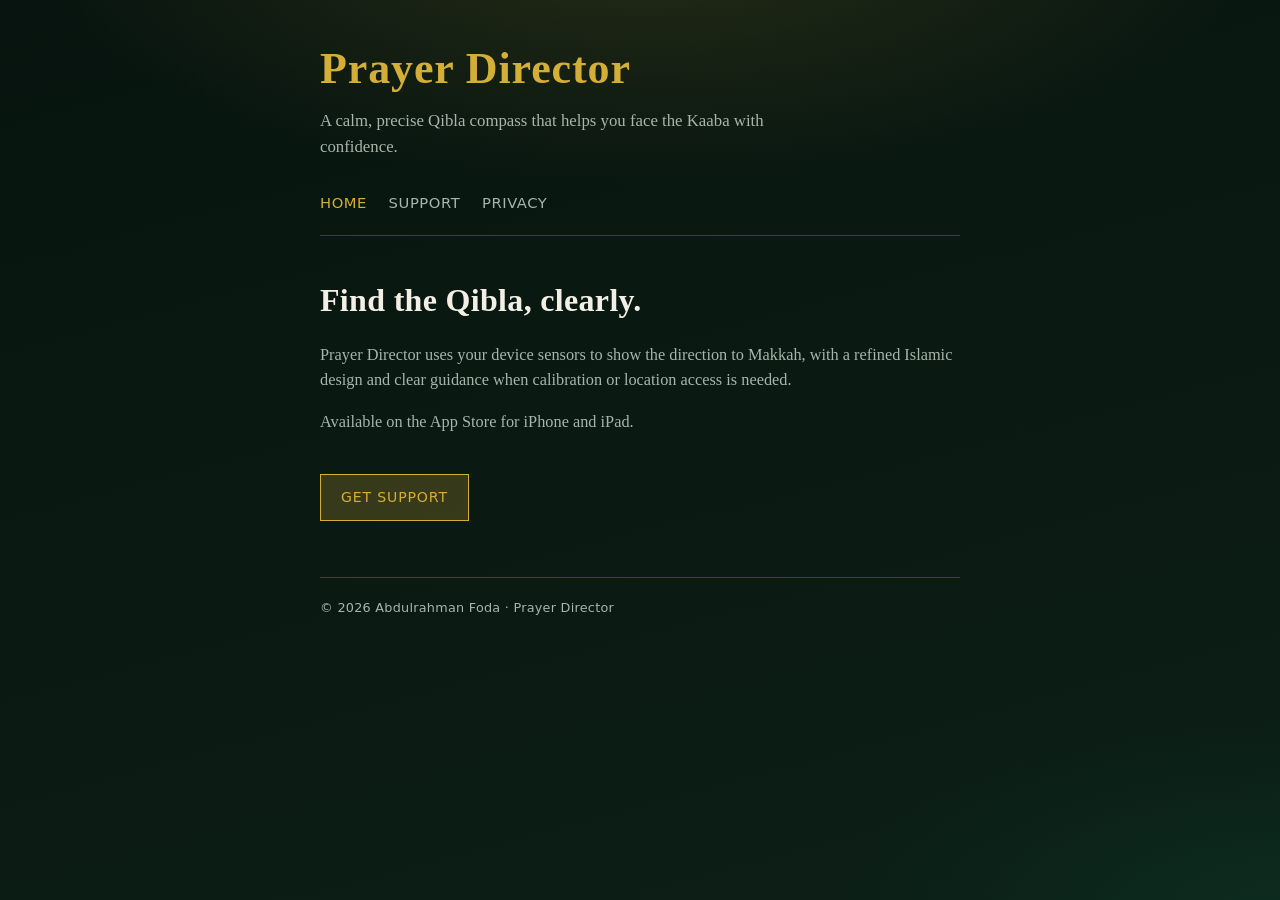
<file: prayer-director/index.html>
<!DOCTYPE html>
<html lang="en">
<head>
  <meta charset="utf-8" />
  <meta name="viewport" content="width=device-width, initial-scale=1" />
  <title>Prayer Director</title>
  <meta name="description" content="Prayer Director — a precise Qibla compass for iPhone and iPad." />
  <link rel="stylesheet" href="styles.css?v=3" />
</head>
<body>
  <main class="wrap">
    <a class="brand" href="index.html">Prayer Director</a>
    <p class="tagline">A calm, precise Qibla compass that helps you face the Kaaba with confidence.</p>

    <nav aria-label="Site">
      <a href="index.html" aria-current="page">Home</a>
      <a href="support.html">Support</a>
      <a href="privacy.html">Privacy</a>
    </nav>

    <h1>Find the Qibla, clearly.</h1>
    <p>
      Prayer Director uses your device sensors to show the direction to Makkah,
      with a refined Islamic design and clear guidance when calibration or location access is needed.
    </p>
    <p>
      Available on the App Store for iPhone and iPad.
    </p>
    <a class="cta" href="support.html">Get support</a>

    <footer>
      © 2026 Abdulrahman Foda · Prayer Director
    </footer>
  </main>
</body>
</html>
</file>
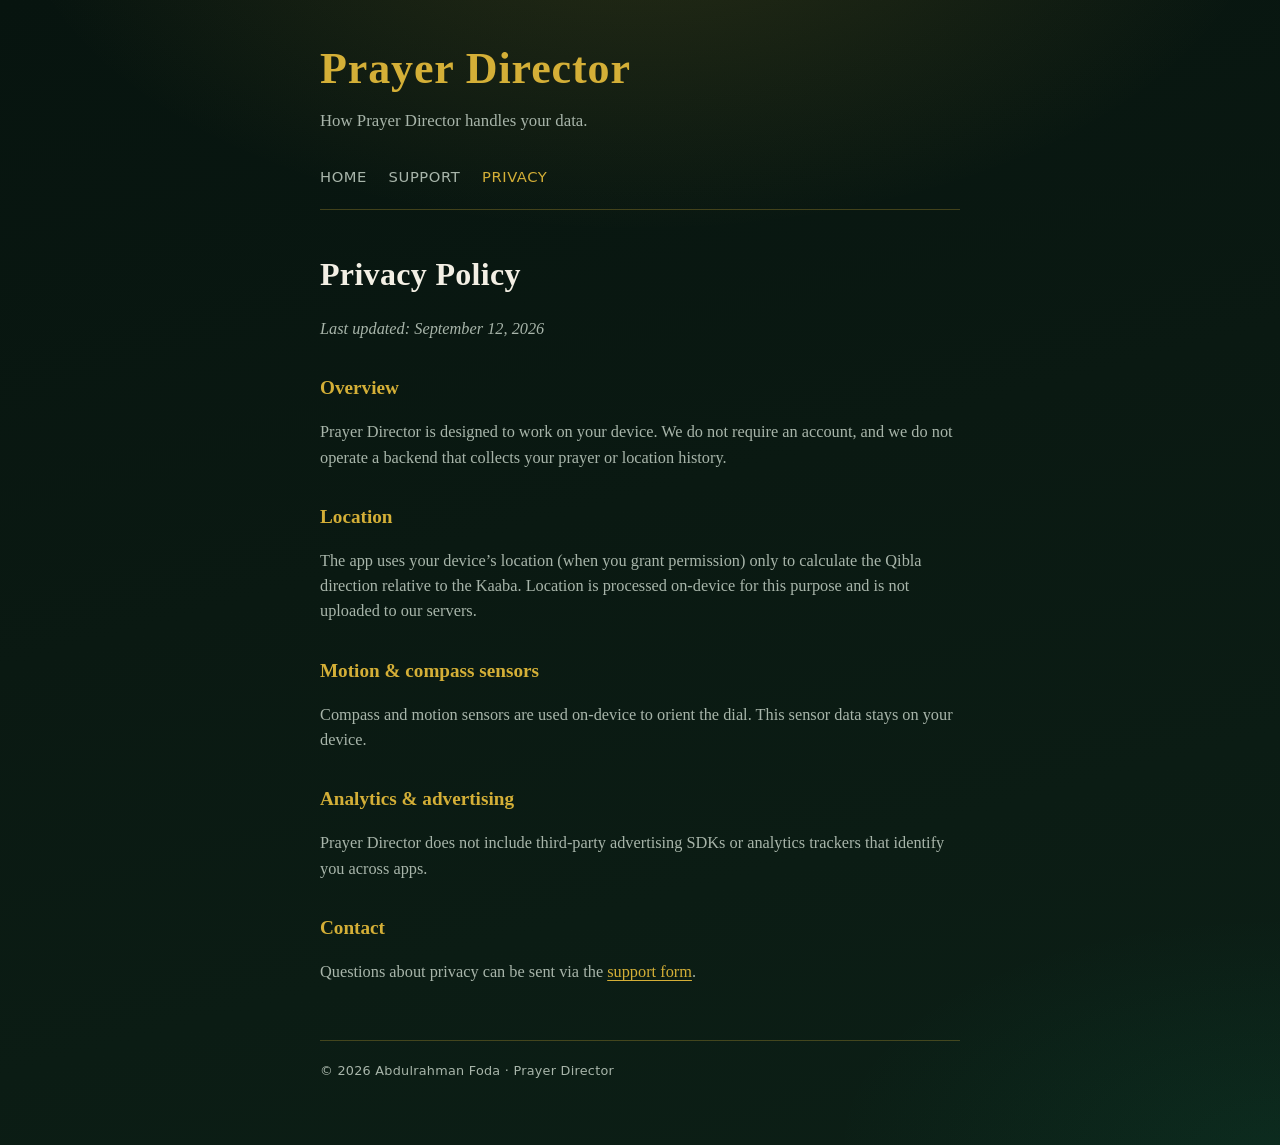
<file: prayer-director/privacy.html>
<!DOCTYPE html>
<html lang="en">
<head>
  <meta charset="utf-8" />
  <meta name="viewport" content="width=device-width, initial-scale=1" />
  <title>Privacy Policy — Prayer Director</title>
  <meta name="description" content="Privacy policy for Prayer Director." />
  <link rel="stylesheet" href="styles.css?v=3" />
</head>
<body>
  <main class="wrap">
    <a class="brand" href="index.html">Prayer Director</a>
    <p class="tagline">How Prayer Director handles your data.</p>

    <nav aria-label="Site">
      <a href="index.html">Home</a>
      <a href="support.html">Support</a>
      <a href="privacy.html" aria-current="page">Privacy</a>
    </nav>

    <h1>Privacy Policy</h1>
    <p><em>Last updated: September 12, 2026</em></p>

    <h2>Overview</h2>
    <p>
      Prayer Director is designed to work on your device. We do not require an account,
      and we do not operate a backend that collects your prayer or location history.
    </p>

    <h2>Location</h2>
    <p>
      The app uses your device’s location (when you grant permission) only to calculate
      the Qibla direction relative to the Kaaba. Location is processed on-device for this purpose
      and is not uploaded to our servers.
    </p>

    <h2>Motion &amp; compass sensors</h2>
    <p>
      Compass and motion sensors are used on-device to orient the dial. This sensor data
      stays on your device.
    </p>

    <h2>Analytics &amp; advertising</h2>
    <p>
      Prayer Director does not include third-party advertising SDKs or analytics trackers
      that identify you across apps.
    </p>

    <h2>Contact</h2>
    <p>
      Questions about privacy can be sent via the
      <a href="support.html">support form</a>.
    </p>

    <footer>
      © 2026 Abdulrahman Foda · Prayer Director
    </footer>
  </main>
</body>
</html>
</file>
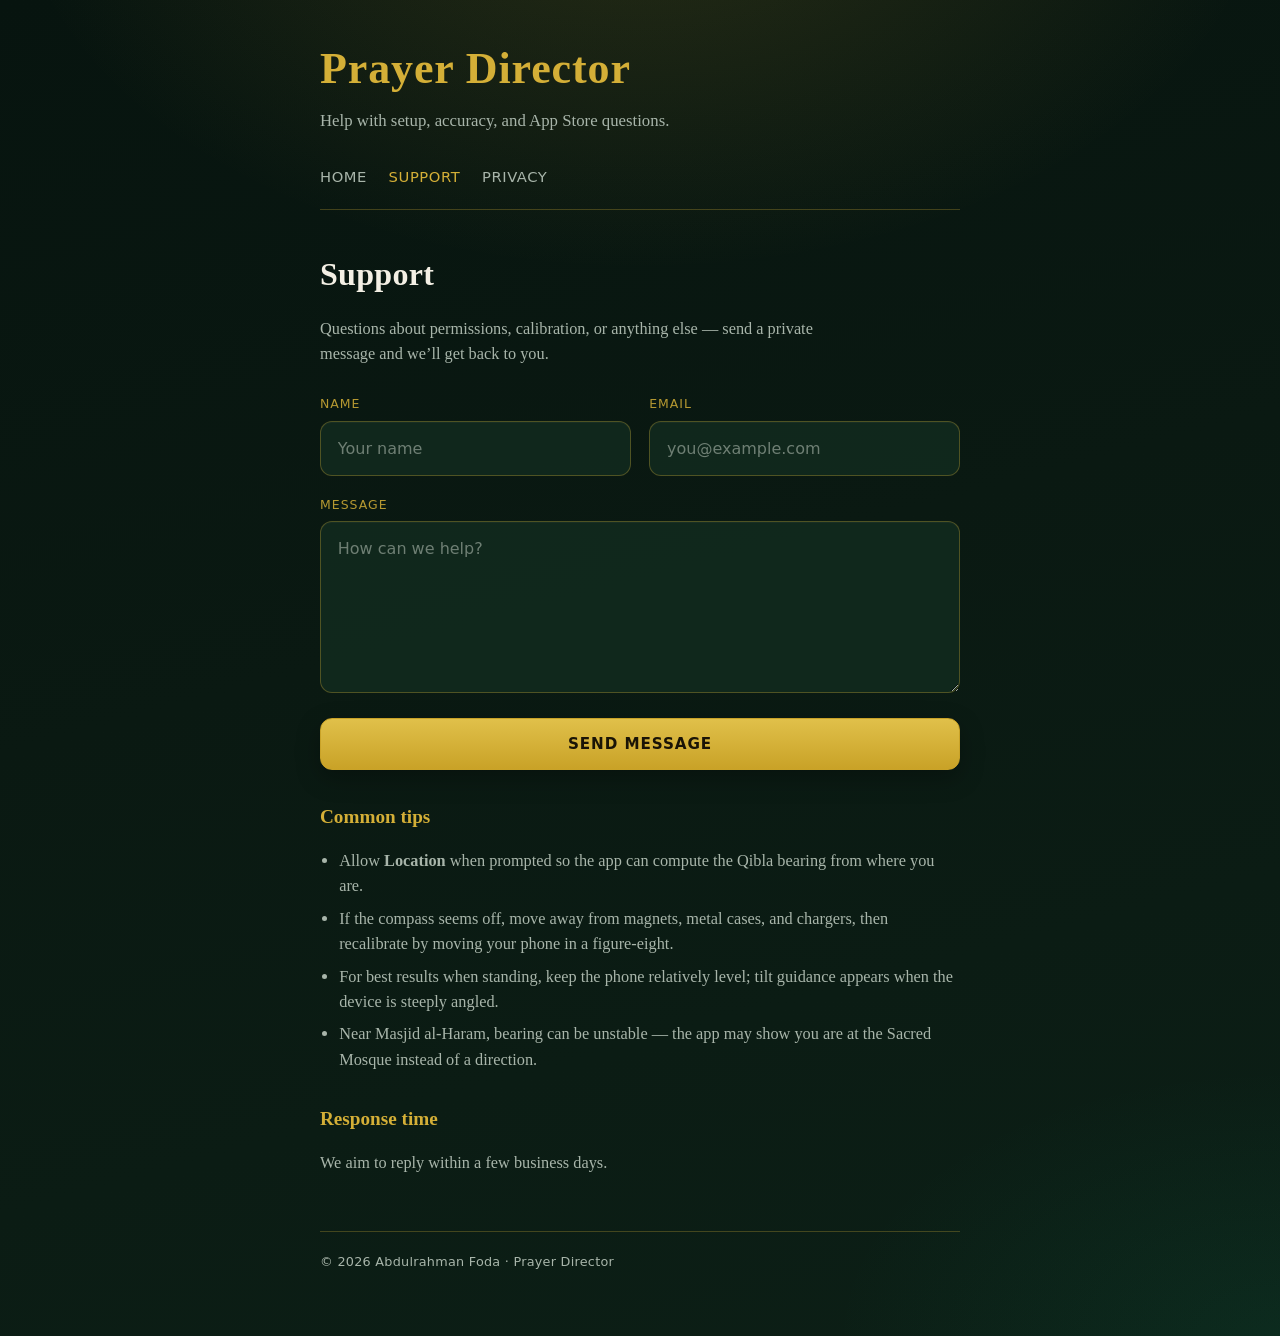
<file: prayer-director/support.html>
<!DOCTYPE html>
<html lang="en">
<head>
  <meta charset="utf-8" />
  <meta name="viewport" content="width=device-width, initial-scale=1" />
  <title>Support — Prayer Director</title>
  <meta name="description" content="Support and contact for Prayer Director." />
  <link rel="stylesheet" href="styles.css?v=3" />
</head>
<body>
  <main class="wrap">
    <a class="brand" href="index.html">Prayer Director</a>
    <p class="tagline">Help with setup, accuracy, and App Store questions.</p>

    <nav aria-label="Site">
      <a href="index.html">Home</a>
      <a href="support.html" aria-current="page">Support</a>
      <a href="privacy.html">Privacy</a>
    </nav>

    <h1>Support</h1>
    <p class="lede">
      Questions about permissions, calibration, or anything else — send a private message and we’ll get back to you.
    </p>

    <form id="support-form" class="support-form" novalidate>
      <div class="field-row">
        <div class="field">
          <label for="name">Name</label>
          <input id="name" name="name" type="text" autocomplete="name" placeholder="Your name" required />
        </div>
        <div class="field">
          <label for="email">Email</label>
          <input id="email" name="email" type="email" autocomplete="email" placeholder="you@example.com" required />
        </div>
      </div>

      <div class="field">
        <label for="message">Message</label>
        <textarea id="message" name="message" rows="6" placeholder="How can we help?" required></textarea>
      </div>

      <input id="botcheck" type="checkbox" name="botcheck" tabindex="-1" autocomplete="off" class="hp" aria-hidden="true" />

      <button type="submit" class="form-submit">Send message</button>
      <p id="form-status" class="form-status" hidden></p>
    </form>

    <h2>Common tips</h2>
    <ul>
      <li>Allow <strong>Location</strong> when prompted so the app can compute the Qibla bearing from where you are.</li>
      <li>If the compass seems off, move away from magnets, metal cases, and chargers, then recalibrate by moving your phone in a figure‑eight.</li>
      <li>For best results when standing, keep the phone relatively level; tilt guidance appears when the device is steeply angled.</li>
      <li>Near Masjid al-Haram, bearing can be unstable — the app may show you are at the Sacred Mosque instead of a direction.</li>
    </ul>

    <h2>Response time</h2>
    <p>We aim to reply within a few business days.</p>

    <footer>
      © 2026 Abdulrahman Foda · Prayer Director
    </footer>
  </main>
  <script src="contact.js"></script>
</body>
</html>
</file>
<file: prayer-director/styles.css>
:root {
  --bg: #0A1912;
  --bg-elevated: #0F2419;
  --gold: #D4AF37;
  --gold-soft: rgba(212, 175, 55, 0.22);
  --ink: #F3EFE4;
  --muted: #A8B5AA;
  --aligned: #10B981;
  --line: rgba(212, 175, 55, 0.28);
  --max: 40rem;
}

* {
  box-sizing: border-box;
}

html {
  scroll-behavior: smooth;
}

body {
  margin: 0;
  min-height: 100vh;
  font-family: "Iowan Old Style", "Palatino Linotype", Palatino, "Book Antiqua", Georgia, serif;
  color: var(--ink);
  background:
    radial-gradient(ellipse 90% 55% at 50% -10%, rgba(212, 175, 55, 0.16), transparent 55%),
    radial-gradient(ellipse 70% 40% at 100% 100%, rgba(16, 185, 129, 0.08), transparent 50%),
    linear-gradient(165deg, #07140f 0%, var(--bg) 45%, #0c1f16 100%);
  line-height: 1.55;
}

a {
  color: var(--gold);
  text-decoration-thickness: 1px;
  text-underline-offset: 0.2em;
}

a:hover {
  color: #e8c86a;
}

.wrap {
  width: min(100% - 2.5rem, var(--max));
  margin-inline: auto;
  padding: 2.75rem 0 4rem;
}

.brand {
  display: inline-block;
  font-size: clamp(2rem, 6vw, 2.75rem);
  font-weight: 600;
  letter-spacing: 0.02em;
  color: var(--gold);
  text-decoration: none;
  line-height: 1.15;
}

.brand:hover {
  color: #e8c86a;
}

.tagline {
  margin: 0.85rem 0 0;
  color: var(--muted);
  font-size: 1.05rem;
  max-width: 28rem;
}

nav {
  display: flex;
  flex-wrap: wrap;
  gap: 1rem 1.35rem;
  margin: 2rem 0 2.5rem;
  padding-bottom: 1.25rem;
  border-bottom: 1px solid var(--line);
  font-family: system-ui, -apple-system, "Segoe UI", sans-serif;
  font-size: 0.92rem;
  letter-spacing: 0.04em;
  text-transform: uppercase;
}

nav a {
  color: var(--muted);
  text-decoration: none;
}

nav a:hover,
nav a[aria-current="page"] {
  color: var(--gold);
}

h1 {
  margin: 0 0 1rem;
  font-size: clamp(1.55rem, 4vw, 2rem);
  font-weight: 600;
  letter-spacing: 0.01em;
  color: var(--ink);
}

h2 {
  margin: 2rem 0 0.65rem;
  font-size: 1.2rem;
  color: var(--gold);
  font-weight: 600;
}

p,
li {
  color: var(--muted);
  font-size: 1.02rem;
}

ul {
  padding-left: 1.2rem;
}

li + li {
  margin-top: 0.45rem;
}

.cta {
  display: inline-block;
  margin-top: 1.5rem;
  padding: 0.7rem 1.25rem;
  border: 1px solid var(--gold);
  background: var(--gold-soft);
  color: var(--gold);
  text-decoration: none;
  font-family: system-ui, -apple-system, "Segoe UI", sans-serif;
  font-size: 0.88rem;
  letter-spacing: 0.06em;
  text-transform: uppercase;
  transition: background 0.2s ease, color 0.2s ease;
}

.cta:hover {
  background: rgba(212, 175, 55, 0.35);
  color: #fff4d0;
}

.panel {
  margin-top: 1.75rem;
  padding: 1.25rem 1.35rem;
  background: rgba(15, 36, 25, 0.72);
  border: 1px solid var(--line);
}

.panel strong {
  color: var(--ink);
  font-weight: 600;
}

footer {
  margin-top: 3.5rem;
  padding-top: 1.25rem;
  border-top: 1px solid var(--line);
  font-family: system-ui, -apple-system, "Segoe UI", sans-serif;
  font-size: 0.8rem;
  color: var(--muted);
  letter-spacing: 0.02em;
}

.accent {
  color: var(--aligned);
}

.lede {
  margin: 0 0 1.75rem;
  max-width: 34rem;
}

.support-form {
  display: flex;
  flex-direction: column;
  gap: 1.15rem;
  margin: 0 0 0.5rem;
  padding: 0;
  border: none;
  background: none;
}

.field-row {
  display: grid;
  grid-template-columns: 1fr;
  gap: 1.15rem;
}

@media (min-width: 560px) {
  .field-row {
    grid-template-columns: 1fr 1fr;
  }
}

.field {
  display: flex;
  flex-direction: column;
  gap: 0.45rem;
}

.field label {
  font-family: system-ui, -apple-system, "Segoe UI", sans-serif;
  font-size: 0.78rem;
  font-weight: 500;
  letter-spacing: 0.08em;
  text-transform: uppercase;
  color: rgba(212, 175, 55, 0.85);
}

.field input,
.field textarea {
  width: 100%;
  padding: 0.95rem 1.05rem;
  border: 1px solid rgba(212, 175, 55, 0.32);
  border-radius: 12px;
  background: rgba(18, 42, 30, 0.92);
  color: var(--ink);
  font-family: system-ui, -apple-system, "Segoe UI", sans-serif;
  font-size: 1rem;
  line-height: 1.45;
  box-shadow: inset 0 1px 0 rgba(255, 255, 255, 0.03);
  transition: border-color 0.2s ease, box-shadow 0.2s ease, background 0.2s ease;
}

.field input::placeholder,
.field textarea::placeholder {
  color: rgba(168, 181, 170, 0.62);
}

.field input:hover,
.field textarea:hover {
  border-color: rgba(212, 175, 55, 0.5);
}

.field input:focus,
.field textarea:focus {
  outline: none;
  border-color: var(--gold);
  box-shadow: 0 0 0 3px rgba(212, 175, 55, 0.18);
  background: rgba(22, 48, 35, 0.98);
}

.field textarea {
  resize: vertical;
  min-height: 9.5rem;
}

.form-submit {
  margin-top: 0.45rem;
  width: 100%;
  padding: 1rem 1.25rem;
  border: 1px solid #c9a227;
  border-radius: 12px;
  background: linear-gradient(180deg, #e0c04a 0%, #c9a227 100%);
  color: #1a1406;
  font-family: system-ui, -apple-system, "Segoe UI", sans-serif;
  font-size: 0.95rem;
  font-weight: 700;
  letter-spacing: 0.06em;
  text-transform: uppercase;
  cursor: pointer;
  appearance: none;
  box-shadow: 0 8px 24px rgba(0, 0, 0, 0.28);
  transition: filter 0.2s ease, transform 0.15s ease, box-shadow 0.2s ease;
}

.form-submit:hover {
  filter: brightness(1.06);
  box-shadow: 0 10px 28px rgba(212, 175, 55, 0.22);
}

.form-submit:active {
  transform: translateY(1px);
}

.form-submit:disabled {
  opacity: 0.6;
  cursor: wait;
  transform: none;
  filter: none;
}

.form-status {
  margin: 0;
  text-align: center;
  font-family: system-ui, -apple-system, "Segoe UI", sans-serif;
  font-size: 0.92rem;
}

.form-status.is-success {
  color: var(--aligned);
}

.form-status.is-error {
  color: #e8a0a0;
}

.hp {
  position: absolute;
  left: -9999px;
  opacity: 0;
  pointer-events: none;
}
</file>
